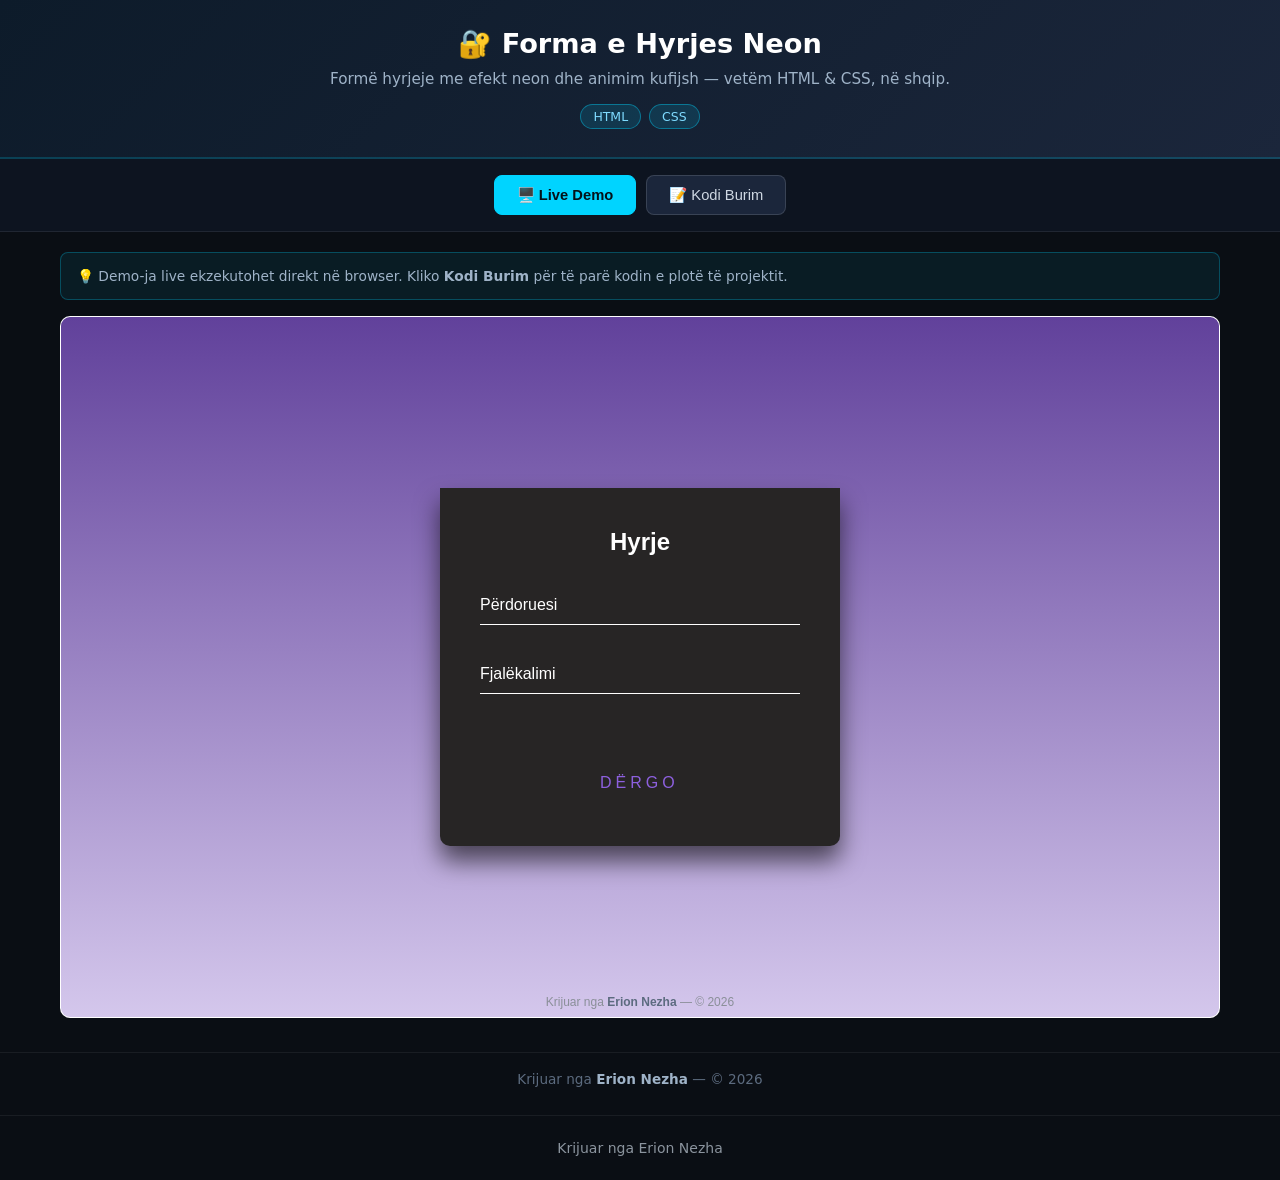
<file: index.html>
<!-- Created by Erion Nezha — © 2026 All rights reserved -->
<!DOCTYPE html>
<html lang="sq">
<head>
<meta charset="UTF-8">
<meta name="viewport" content="width=device-width, initial-scale=1.0">
<title>Forma e Hyrjes Neon — Erion Nezha</title>
<style>
*{box-sizing:border-box;margin:0;padding:0}
body{background:#0a0e14;color:#e6e6e6;font-family:'Segoe UI',system-ui,sans-serif;min-height:100vh;display:flex;flex-direction:column}
header.top{background:linear-gradient(135deg,#0d1b2a,#1b263b);padding:28px 20px;text-align:center;border-bottom:2px solid #00d4ff33}
header.top h1{font-size:1.7rem;color:#fff;margin-bottom:8px}
header.top p{color:#9fb3c8;max-width:760px;margin:0 auto 12px;line-height:1.55;font-size:.95rem}
.badges{display:flex;gap:8px;justify-content:center;flex-wrap:wrap}
.badge{background:#00d4ff22;border:1px solid #00d4ff66;color:#7fdbff;padding:4px 12px;border-radius:20px;font-size:.78rem}
.tabs{display:flex;gap:10px;justify-content:center;padding:16px;background:#0d1420;border-bottom:1px solid #ffffff14}
.tabs button{background:#1b263b;color:#cfd8e3;border:1px solid #ffffff22;padding:10px 22px;border-radius:8px;cursor:pointer;font-size:.92rem;transition:.2s}
.tabs button.active,.tabs button:hover{background:#00d4ff;color:#04121a;border-color:#00d4ff;font-weight:600}
main{flex:1;padding:20px;max-width:1200px;width:100%;margin:0 auto}
.panel{display:none}
.panel.active{display:block}
iframe.demo{width:100%;height:78vh;border:1px solid #ffffff22;border-radius:10px;background:#fff}
.codewrap{display:flex;gap:0;border:1px solid #ffffff22;border-radius:10px;overflow:hidden;height:78vh;background:#0d1117}
.tree{width:250px;min-width:200px;background:#0d1420;border-right:1px solid #ffffff14;overflow-y:auto;padding:12px;font-size:.82rem}
.tree .tfile{padding:5px 8px;border-radius:5px;cursor:pointer;color:#9fb3c8;white-space:nowrap;overflow:hidden;text-overflow:ellipsis}
.tree .tfile:hover{background:#ffffff10;color:#fff}
.tree .tfile.active{background:#00d4ff26;color:#7fdbff}
.tree .tdir{color:#5c6b7f;font-weight:600;margin-top:8px;font-size:.75rem;text-transform:uppercase;letter-spacing:.5px}
.codeview{flex:1;overflow:auto;padding:0;position:relative}
.codeview pre{padding:16px;font-family:'Consolas','Fira Code',monospace;font-size:.82rem;line-height:1.6;color:#d6deeb;white-space:pre}
.codeview .lineno{color:#4a5568;user-select:none;margin-right:12px;display:inline-block;width:32px;text-align:right}
.codeview img.preview{max-width:100%;padding:20px}
.cbar{display:flex;gap:8px;align-items:center;padding:10px 14px;background:#0d1420;border-bottom:1px solid #ffffff14;font-size:.82rem;color:#9fb3c8;overflow-x:auto}
.ctab{padding:6px 14px;border-radius:6px;cursor:pointer;white-space:nowrap;border:1px solid transparent}
.ctab:hover{background:#ffffff10}
.ctab.active{background:#00d4ff26;color:#7fdbff;border-color:#00d4ff55}
footer{text-align:center;padding:18px;color:#5c6b7f;font-size:.85rem;border-top:1px solid #ffffff10;margin-top:10px}
footer strong{color:#9fb3c8}
.term{background:#05070a;border:1px solid #00ff8833;border-radius:10px;overflow:hidden;height:78vh;display:flex;flex-direction:column}
.term-head{background:#0d1420;padding:10px 14px;display:flex;align-items:center;gap:8px;border-bottom:1px solid #ffffff14}
.dot{width:12px;height:12px;border-radius:50%}
.term-title{color:#9fb3c8;font-size:.82rem;margin-left:6px;flex:1}
.replay{background:#00ff8822;border:1px solid #00ff8866;color:#7dffb0;padding:5px 14px;border-radius:6px;cursor:pointer;font-size:.8rem}
.replay:hover{background:#00ff8844}
#term-body{flex:1;overflow-y:auto;padding:16px;font-family:'Consolas',monospace;font-size:.88rem;line-height:1.7;color:#33ff88;white-space:pre-wrap;word-break:break-word}
#term-body .inp{color:#ffd75c}
#term-body .dim{color:#4a6b57}
.cursor{display:inline-block;width:9px;height:17px;background:#33ff88;vertical-align:-3px;animation:blink 1s infinite}
@keyframes blink{50%{opacity:0}}
.split{display:grid;grid-template-columns:1fr 1fr;gap:16px}
.split .term,.split .codewrap{height:78vh}
@media(max-width:860px){.split{grid-template-columns:1fr}.codewrap{flex-direction:column}.tree{width:100%;max-height:150px;border-right:none;border-bottom:1px solid #ffffff14}}
.kw{color:#ff7edb}.st{color:#ffd75c}.cm{color:#5c6b7f;font-style:italic}.fn{color:#7fdbff}.nm{color:#f78c6c}
.note{background:#00d4ff12;border:1px solid #00d4ff44;border-radius:8px;padding:12px 16px;margin-bottom:16px;font-size:.86rem;color:#9fb3c8;line-height:1.6}
</style>
</head>
<body>
<header class="top">
<h1>🔐 Forma e Hyrjes Neon</h1>
<p>Formë hyrjeje me efekt neon dhe animim kufijsh — vetëm HTML & CSS, në shqip.</p>
<div class="badges"><span class="badge">HTML</span><span class="badge">CSS</span></div>
</header>
<div class="tabs">
<button class="active" onclick="show('demo',this)">🖥️ Live Demo</button>
<button onclick="show('code',this)">📝 Kodi Burim</button>
</div>
<main>
<div class="note">💡 Demo-ja live ekzekutohet direkt në browser. Kliko <strong>Kodi Burim</strong> për të parë kodin e plotë të projektit.</div>
<div id="p-demo" class="panel active"><iframe class="demo" src="demo/index.html" title="Live demo"></iframe></div>
<div id="p-code" class="panel"><div class="codewrap">
<aside class="tree" id="tree"></aside>
<div class="codeview"><div class="cbar" id="cbar"></div><div id="codebox"><pre></pre></div></div>
</div></div>
</main>
<footer>Krijuar nga <strong>Erion Nezha</strong> — © 2026</footer>
<script>
const TREE={"dirs": [], "files": ["index.html", "style.css"]};
const CODEDIR="demo";
const IMG=/\.(png|jpe?g|gif|svg|webp|ico|bmp)$/i;
function show(id,btn){document.querySelectorAll('.panel').forEach(p=>p.classList.remove('active'));document.getElementById('p-'+id).classList.add('active');document.querySelectorAll('.tabs button').forEach(b=>b.classList.remove('active'));btn.classList.add('active');}
function buildTree(){
  const t=document.getElementById('tree');let html='';
  const walk=(node,prefix)=>{node.dirs.forEach(d=>{html+='<div class="tdir">📁 '+prefix+d.name+'</div>';walk(d,prefix+d.name+'/');});node.files.forEach(f=>{html+='<div class="tfile" data-p="'+prefix+f+'">📄 '+f+'</div>';});};
  walk(TREE,'');t.innerHTML=html;
  t.querySelectorAll('.tfile').forEach(el=>el.onclick=()=>openFile(el.dataset.p,el));
  const first=t.querySelector('.tfile');if(first)openFile(first.dataset.p,first);
}
async function openFile(path,el){
  document.querySelectorAll('.tfile').forEach(e=>e.classList.remove('active'));el.classList.add('active');
  document.getElementById('cbar').textContent=path;
  const box=document.getElementById('codebox');
  if(IMG.test(path)){box.innerHTML='<img class="preview" src="'+CODEDIR+'/'+path+'">';return;}
  try{const r=await fetch(CODEDIR+'/'+path);const txt=await r.text();
    box.innerHTML='<pre>'+hl(txt,path.split('.').pop())+'</pre>';
  }catch(e){box.innerHTML='<pre>Deshtoi leximi i file-it.</pre>';}
}

function hl(code,lang){
  const esc=s=>s.replace(/&/g,'&amp;').replace(/</g,'&lt;').replace(/>/g,'&gt;');
  const tok=/(\/\/[^\n]*|\/\*[\s\S]*?\*\/|#[^\n]*|<!--[\s\S]*?-->)|("[^"\n]*"|'[^'\n]*')|\b(import|from|as|def|return|if|elif|else|for|while|in|not|and|or|class|try|except|finally|with|lambda|pass|break|continue|print|public|private|protected|static|void|int|float|double|char|long|short|boolean|new|this|null|true|false|extends|implements|package|throws|struct|include|switch|case|default|do|sizeof|typedef|const|unsigned|using|namespace|cin|cout|endl|int main|string|System|out|println|var|let|function|=>)\b|\b(\d+(\.\d+)?)\b/g;
  let out='',last=0,m;
  while((m=tok.exec(code))!==null){
    out+=esc(code.slice(last,m.index));
    const cls=m[1]?'cm':m[2]?'st':m[3]?'kw':'nm';
    out+='<span class="'+cls+'">'+esc(m[0])+'</span>';
    last=m.index+m[0].length;
  }
  out+=esc(code.slice(last));
  return out.split('\n').map((l,i)=>'<span class="lineno">'+(i+1)+'</span>'+(l||' ')).join('\n');
}

buildTree();
</script>
<footer style="text-align:center;padding:24px 16px;color:#8b949e;font-family:system-ui,sans-serif;font-size:14px;">Krijuar nga Erion Nezha</footer>
</body>
</html>
</file>
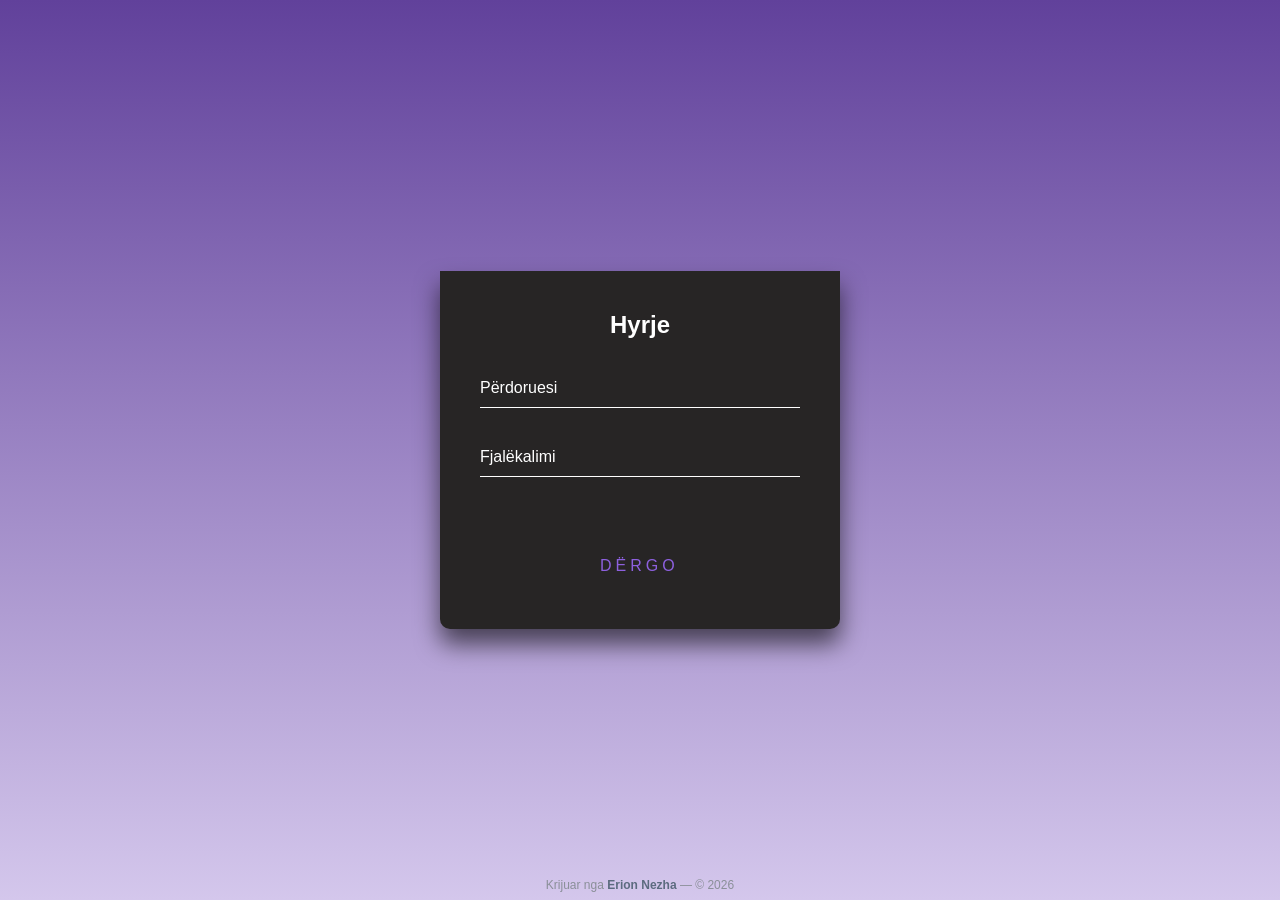
<file: demo/index.html>
<!-- Created by Erion Nezha — © 2026 All rights reserved -->
<!DOCTYPE html>
<html lang="sq">
<head>
<meta charset="UTF-8">
<meta name="viewport" content="width=device-width, initial-scale=1.0">
<title>Formë Hyrjeje Neon</title>
<link rel="stylesheet" href="style.css">
</head>
<body>
<div class="login-box">
  <h2>Hyrje</h2>
  <form onsubmit="return false;">
    <div class="user-box">
      <input type="text" name="" required="">
      <label>Përdoruesi</label>
    </div>
    <div class="user-box">
      <input type="password" name="" required="">
      <label>Fjalëkalimi</label>
    </div>
    <a href="#" onclick="return false;">
      <span></span><span></span><span></span><span></span>
      Dërgo
    </a>
  </form>
</div>
<footer class="credit">Krijuar nga <strong>Erion Nezha</strong> — © 2026</footer>
</body>
</html>
</file>
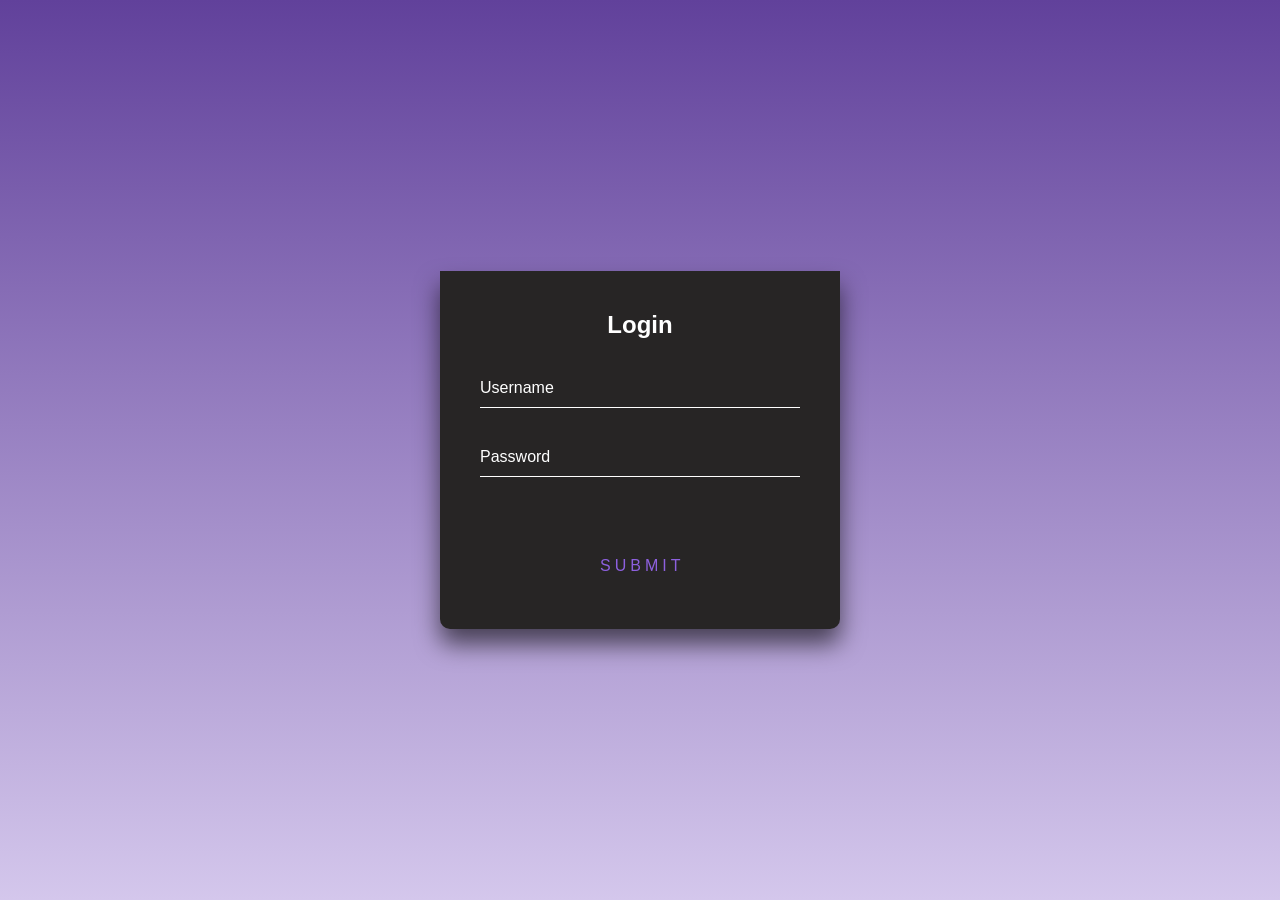
<file: original/index.html>
<!DOCTYPE html>
<html lang="en" >
<head>
  <meta charset="UTF-8">
  <title>cssdoodler button</title>
  <link rel="stylesheet" href="./style.css">

</head>
<body>
<div class="login-box">
  <h2>Login</h2>
  <form>
    <div class="user-box">
      <input type="text" name="" required="">
      <label>Username</label>
    </div>
    <div class="user-box">
      <input type="password" name="" required="">
      <label>Password</label>
    </div>
    <a href="#">
      <span></span>
      <span></span>
      <span></span>
      <span></span>
      Submit
    </a>
  </form>
</div>
</body>
</html>
</file>
<file: demo/style.css>
html {
  height: 100%;
}
body {
  margin:0;
  padding:0;
  font-family: sans-serif;
  background: linear-gradient(#61419B, #D4C7EC);
}

.login-box {
  position: absolute;
  top: 50%;
  left: 50%;
  width: 400px;
  padding: 40px;
  transform: translate(-50%, -50%);
  background: #272525;
  box-sizing: border-box;
  box-shadow: 0 15px 25px rgba(0,0,0,.6);
  border-radius: 10px;
  border-top-right-radius: 0px;
  border-top-left-radius: 0px;
}

.login-box h2 {
  margin: 0 0 30px;
  padding: 0;
  color: #fff;
  text-align: center;
}

.login-box .user-box {
  position: relative;
}

.login-box .user-box input {
  width: 100%;
  padding: 10px 0;
  font-size: 16px;
  color: #fff;
  margin-bottom: 30px;
  border: none;
  border-bottom: 1px solid #fff;
  outline: none;
  background: transparent;
}
.login-box .user-box label {
  position: absolute;
  top:0;
  left: 0;
  padding: 10px 0;
  font-size: 16px;
  color: #fff;
  pointer-events: none;
  transition: .5s;
}

.login-box .user-box input:focus ~ label,
.login-box .user-box input:valid ~ label {
  top: -20px;
  left: 0;
  color: #8D60DE;
  font-size: 12px;
  
}

.login-box form a {
  position: relative;
  display: inline-block;
  padding: 10px 20px;
  color: #8D60DE;
  font-size: 16px;
  text-decoration: none;
  text-transform: uppercase;
  overflow: hidden;
  transition: .5s;
  margin-top: 40px;
  letter-spacing: 4px;
  left: 100px;
}

.login-box a:hover {
  background: #8D60DE;
  color: #fff;
  border-radius: 5px;
  box-shadow: 0 0 5px #8D60DE,
              0 0 25px #8D60DE,
              0 0 50px #8D60DE,
              0 0 100px #8D60DE;
}

.login-box a span {
  position: absolute;
  display: block;
}

.login-box a span:nth-child(1) {
  top: 0;
  left: -100%;
  width: 100%;
  height: 2px;
  background: linear-gradient(90deg, transparent, #8D60DE);
  animation: btn-anim1 1s linear infinite;
}

@keyframes btn-anim1 {
  0% {
    left: -100%;
  }
  50%,100% {
    left: 100%;
  }
}

.login-box a span:nth-child(2) {
  top: -100%;
  right: 0;
  width: 2px;
  height: 100%;
  background: linear-gradient(180deg, transparent, #8D60DE);
  animation: btn-anim2 1s linear infinite;
  animation-delay: .25s
}

@keyframes btn-anim2 {
  0% {
    top: -100%;
  }
  50%,100% {
    top: 100%;
  }
}

.login-box a span:nth-child(3) {
  bottom: 0;
  right: -100%;
  width: 100%;
  height: 2px;
  background: linear-gradient(270deg, transparent, #8D60DE);
  animation: btn-anim3 1s linear infinite;
  animation-delay: .5s
}

@keyframes btn-anim3 {
  0% {
    right: -100%;
  }
  50%,100% {
    right: 100%;
  }
}

.login-box a span:nth-child(4) {
  bottom: -100%;
  left: 0;
  width: 2px;
  height: 100%;
  background: linear-gradient(360deg, transparent, #8D60DE);
  animation: btn-anim4 1s linear infinite;
  animation-delay: .75s
}

@keyframes btn-anim4 {
  0% {
    bottom: -100%;
  }
  50%,100% {
    bottom: 100%;
  }
}
.credit{position:fixed;bottom:8px;left:0;right:0;text-align:center;font-size:12px;color:#8a8f98;font-family:sans-serif;z-index:99;pointer-events:none}
.credit strong{color:#5c6b7f}
</file>
<file: original/style.css>
html {
  height: 100%;
}
body {
  margin:0;
  padding:0;
  font-family: sans-serif;
  background: linear-gradient(#61419B, #D4C7EC);
}

.login-box {
  position: absolute;
  top: 50%;
  left: 50%;
  width: 400px;
  padding: 40px;
  transform: translate(-50%, -50%);
  background: #272525;
  box-sizing: border-box;
  box-shadow: 0 15px 25px rgba(0,0,0,.6);
  border-radius: 10px;
  border-top-right-radius: 0px;
  border-top-left-radius: 0px;
}

.login-box h2 {
  margin: 0 0 30px;
  padding: 0;
  color: #fff;
  text-align: center;
}

.login-box .user-box {
  position: relative;
}

.login-box .user-box input {
  width: 100%;
  padding: 10px 0;
  font-size: 16px;
  color: #fff;
  margin-bottom: 30px;
  border: none;
  border-bottom: 1px solid #fff;
  outline: none;
  background: transparent;
}
.login-box .user-box label {
  position: absolute;
  top:0;
  left: 0;
  padding: 10px 0;
  font-size: 16px;
  color: #fff;
  pointer-events: none;
  transition: .5s;
}

.login-box .user-box input:focus ~ label,
.login-box .user-box input:valid ~ label {
  top: -20px;
  left: 0;
  color: #8D60DE;
  font-size: 12px;
  
}

.login-box form a {
  position: relative;
  display: inline-block;
  padding: 10px 20px;
  color: #8D60DE;
  font-size: 16px;
  text-decoration: none;
  text-transform: uppercase;
  overflow: hidden;
  transition: .5s;
  margin-top: 40px;
  letter-spacing: 4px;
  left: 100px;
}

.login-box a:hover {
  background: #8D60DE;
  color: #fff;
  border-radius: 5px;
  box-shadow: 0 0 5px #8D60DE,
              0 0 25px #8D60DE,
              0 0 50px #8D60DE,
              0 0 100px #8D60DE;
}

.login-box a span {
  position: absolute;
  display: block;
}

.login-box a span:nth-child(1) {
  top: 0;
  left: -100%;
  width: 100%;
  height: 2px;
  background: linear-gradient(90deg, transparent, #8D60DE);
  animation: btn-anim1 1s linear infinite;
}

@keyframes btn-anim1 {
  0% {
    left: -100%;
  }
  50%,100% {
    left: 100%;
  }
}

.login-box a span:nth-child(2) {
  top: -100%;
  right: 0;
  width: 2px;
  height: 100%;
  background: linear-gradient(180deg, transparent, #8D60DE);
  animation: btn-anim2 1s linear infinite;
  animation-delay: .25s
}

@keyframes btn-anim2 {
  0% {
    top: -100%;
  }
  50%,100% {
    top: 100%;
  }
}

.login-box a span:nth-child(3) {
  bottom: 0;
  right: -100%;
  width: 100%;
  height: 2px;
  background: linear-gradient(270deg, transparent, #8D60DE);
  animation: btn-anim3 1s linear infinite;
  animation-delay: .5s
}

@keyframes btn-anim3 {
  0% {
    right: -100%;
  }
  50%,100% {
    right: 100%;
  }
}

.login-box a span:nth-child(4) {
  bottom: -100%;
  left: 0;
  width: 2px;
  height: 100%;
  background: linear-gradient(360deg, transparent, #8D60DE);
  animation: btn-anim4 1s linear infinite;
  animation-delay: .75s
}

@keyframes btn-anim4 {
  0% {
    bottom: -100%;
  }
  50%,100% {
    bottom: 100%;
  }
}
</file>
